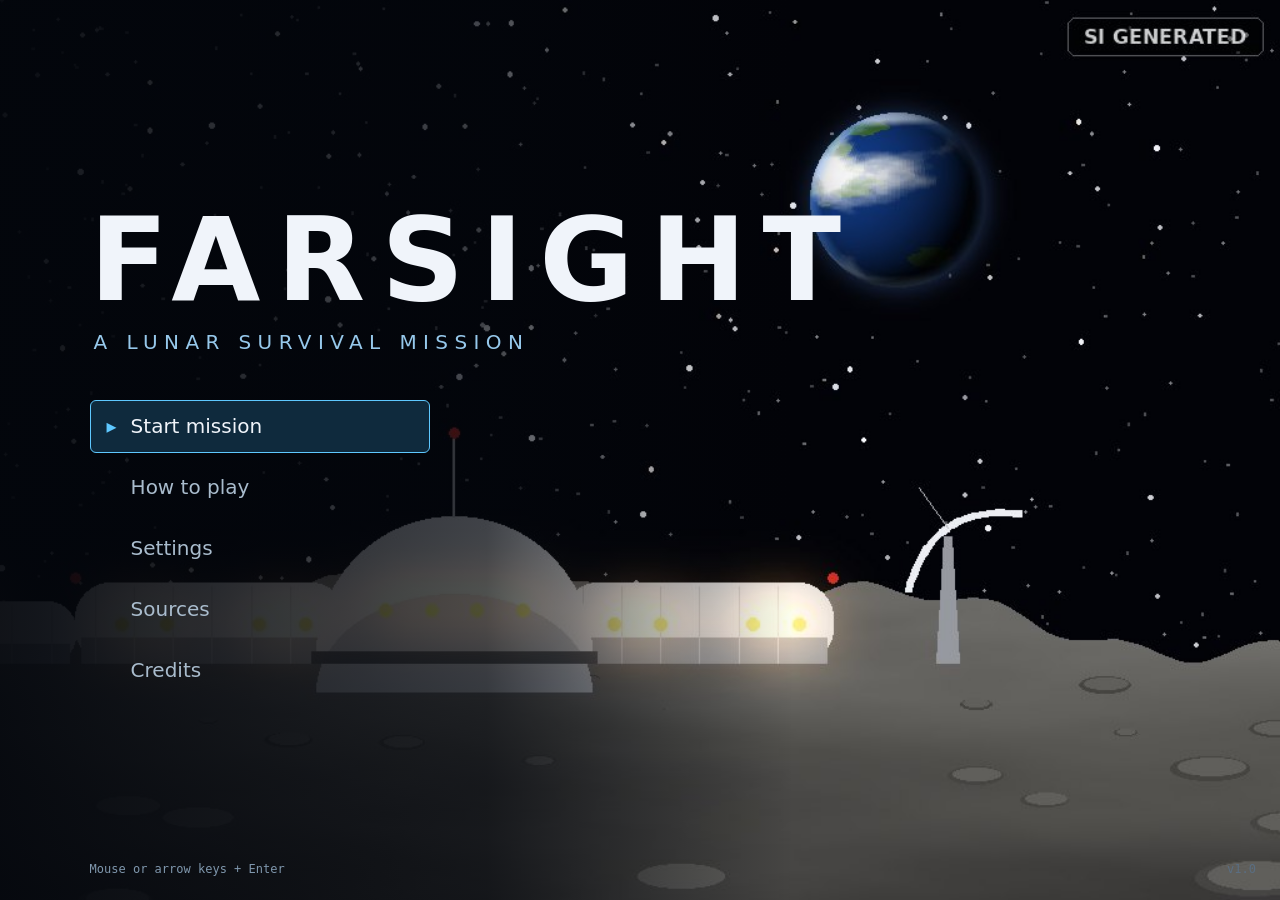
<file: index.html>
<!doctype html><html lang="en"><head><meta charset="utf-8">
<!-- SI generated: written with Claude (an AI assistant) for the Farsight team. See SI_DISCLOSURE.md. -->
<meta name="generator" content="SI generated with Claude (an AI assistant)">
<meta name="si-disclosure" content="Code, data, text, videos and title art in this game are SI generated with Claude (an AI assistant). See SI_DISCLOSURE.md and si-disclosure.json."><title>Farsight</title>
<meta name="viewport" content="width=device-width,initial-scale=1"><link rel="icon" href="data:,">
<style>
:root{--bg:#0b1020;--ink:#eef2ff;--ok:#4ade80;--warn:#fbbf24;--bad:#f87171;--pan:#101a33cc}
*{box-sizing:border-box}body{margin:0;overflow:hidden;background:var(--bg);color:var(--ink);font:600 16px/1.3 "Trebuchet MS",system-ui,sans-serif}
canvas{display:block}
#top{position:fixed;top:10px;left:10px;background:var(--pan);padding:8px 14px;border-radius:10px}
#meters{position:fixed;top:56px;left:10px;width:230px;background:var(--pan);padding:8px 12px;border-radius:10px}
.m{margin:6px 0}.m i{display:block;height:12px;background:#223;border-radius:6px;overflow:hidden}
.m b{display:block;height:100%;background:var(--ok)}.m b.lo{background:var(--bad)}
#obj{position:fixed;top:10px;right:10px;width:270px;background:var(--pan);padding:8px 12px;border-radius:10px;font-size:14px}
#obj h4{margin:0 0 6px}.lk{opacity:.5}.ok{color:var(--ok)}
#cross{position:fixed;left:50%;top:50%;transform:translate(-50%,-50%);opacity:.7;pointer-events:none}
#prompt{position:fixed;left:50%;top:56%;transform:translateX(-50%);background:var(--pan);padding:6px 14px;border-radius:8px;display:none}
#msg{position:fixed;left:50%;bottom:90px;transform:translateX(-50%);background:var(--pan);padding:8px 16px;border-radius:8px;display:none}
#toast{position:fixed;left:50%;bottom:20px;transform:translateX(-50%);width:min(620px,92vw);background:#1b2547ee;padding:10px 16px;border-radius:10px;display:none;font-size:15px}
#toast a,#sources a{color:#93c5fd}
#where{position:fixed;top:10px;left:50%;transform:translateX(-50%);background:var(--pan);padding:6px 16px;border-radius:10px;font-size:15px;letter-spacing:.04em;pointer-events:none}
#map{position:fixed;right:10px;bottom:10px;width:190px;height:190px;background:#0a1226cc;border-radius:12px;display:block}
#visor{position:fixed;inset:0;pointer-events:none;display:none;background:radial-gradient(ellipse at 50% 46%,rgba(0,0,0,0) 56%,rgba(6,10,20,.55) 78%,rgba(2,4,8,.94) 100%);box-shadow:inset 0 0 90px 30px rgba(0,0,0,.55)}
#visor i{position:absolute;left:50%;bottom:4%;transform:translateX(-50%);font:600 13px/1 monospace;color:#9fd8ff;letter-spacing:.12em;background:#06101acc;padding:5px 12px;border-radius:8px;font-style:normal}
#spe{position:fixed;inset:0;background:#ff1a1a33;pointer-events:none;display:none}
#sources{position:fixed;inset:8% 12%;background:#0b1020f2;padding:18px;border-radius:12px;overflow:auto;display:none;font-size:14px}
#overlay{position:fixed;inset:0;background:#05080fee;display:flex;align-items:center;justify-content:center;text-align:center;padding:20px}
#overlay>div{max-width:560px}#overlay h1{margin:0 0 8px;font-size:44px}
button{font:inherit;padding:12px 26px;border:0;border-radius:10px;background:var(--ok);color:#052;cursor:pointer;margin-top:14px}
</style>
<link rel="stylesheet" href="css/minigames.css">
<link rel="stylesheet" href="css/screens.css">
<link rel="stylesheet" href="css/cards.css">
<script type="importmap">{"imports":{"three":"./vendor/three.module.js","cannon-es":"./vendor/cannon-es.js"}}</script>
</head><body>
<div id="top"></div><div id="meters"></div><div id="obj"></div><div id="cross">+</div>
<div id="where"></div><div id="guide"></div><canvas id="map" width="380" height="380"></canvas><div id="visor"><i>EVA · SUIT ON · NO AIR OUTSIDE</i></div><div id="prompt"></div><div id="msg"></div><div id="toast"></div><div id="spe"></div><div id="sources"></div><div id="overlay"></div>
<div id="title"><h1>FARSIGHT</h1><div class="ts-sub">A LUNAR SURVIVAL MISSION</div>
 <div class="ts-menu"><button data-act="start" type="button">Start mission</button><button data-act="how" type="button">How to play</button><button data-act="settings" type="button">Settings</button><button data-act="sources" type="button">Sources</button><button data-act="credits" type="button">Credits</button></div>
 <div class="ts-panel"></div><div class="ts-foot">Mouse or arrow keys + Enter</div><div class="ts-ver">v1.0</div></div>
<div id="icard"><div class="ic-box"><div class="ic-head"><span class="ic-code"></span><button class="ic-x" type="button" title="Close (Esc)">✕</button></div><div class="ic-body"><div class="ic-text"></div><div class="ic-img"><canvas width="360" height="440"></canvas></div></div></div></div>
<div id="sleepfx"></div>
<div id="cine"><video id="cine-v" playsinline muted preload="auto"></video><button id="cine-skip" type="button">Skip ▸</button><div id="cine-hint">Esc / Space to skip</div></div>
<script type="module" src="src/main.js"></script></body></html>
</file>
<file: css/minigames.css>
/* SI generated: written with Claude (an AI assistant) for the Farsight team. See SI_DISCLOSURE.md. */
/* Maintenance minigames: one visual language for every panel. */
#mg{position:fixed;inset:0;display:none;align-items:flex-start;justify-content:center;padding:58px 12px 12px;background:rgba(2,5,10,.45);z-index:40;
 font:500 14px/1.35 system-ui,"Segoe UI",Roboto,sans-serif;color:#dfe8f2;user-select:none}
#mg.open{display:flex}
.mg-panel{position:relative;width:min(900px,96vw);max-height:calc(100vh - 70px);display:flex;flex-direction:column;background:linear-gradient(#0c1521,#080e17);
 border:1px solid #23415c;border-radius:6px;box-shadow:0 24px 70px rgba(0,0,0,.65);overflow:hidden;animation:mgIn .18s ease-out}
@keyframes mgIn{from{opacity:0;transform:translateY(8px)}to{opacity:1;transform:none}}
.mg-head{display:flex;align-items:center;gap:14px;padding:10px 14px;border-bottom:1px solid #1b3047;background:#0a1622}
.mg-code{font:600 11px/1 ui-monospace,Consolas,monospace;color:#5ec8ff;letter-spacing:.14em;border:1px solid #23415c;padding:5px 7px;border-radius:3px}
.mg-title{font-weight:650;font-size:17px;letter-spacing:.02em}.mg-where{color:#7f97ad;font-size:12px;margin-top:2px}
.mg-x{margin-left:auto;font:600 12px/1 ui-monospace,monospace;letter-spacing:.08em;background:transparent;color:#9fb3c6;border:1px solid #2b4560;border-radius:4px;padding:8px 10px;cursor:pointer}
.mg-x:hover{color:#fff;border-color:#5ec8ff}
.mg-obj{padding:8px 14px;color:#a9bccd;border-bottom:1px solid #132436;font-size:13px}
.mg-body{padding:12px 14px;overflow:auto;flex:1;min-height:0}
.mg-foot{display:flex;align-items:center;gap:10px;padding:8px 14px;border-top:1px solid #1b3047;background:#09121b;font:12px/1.2 ui-monospace,Consolas,monospace;color:#a9bccd}
.mg-dot{width:8px;height:8px;border-radius:50%;background:#5ec8ff;box-shadow:0 0 6px #5ec8ff}
.mg-foot[data-kind=ok]{color:#5ef0a0}.mg-foot[data-kind=ok] .mg-dot{background:#5ef0a0;box-shadow:0 0 6px #5ef0a0}
.mg-foot[data-kind=warn]{color:#ffc857}.mg-foot[data-kind=warn] .mg-dot{background:#ffc857;box-shadow:none}
.mg-foot[data-kind=bad]{color:#ff6b6b}.mg-foot[data-kind=bad] .mg-dot{background:#ff6b6b;animation:mgBlink .5s steps(2) infinite}
@keyframes mgBlink{50%{opacity:.2}}
.mg-status{flex:1}.mg-bar{flex:0 0 170px;height:5px;background:#132436;border-radius:3px;overflow:hidden}.mg-bar b{display:block;height:100%;width:0;background:#5ec8ff;transition:width .3s}
.mg-done{position:absolute;inset:0;display:none;align-items:center;justify-content:center;background:rgba(5,10,16,.72)}
.mg-done.show{display:flex;animation:mgIn .25s ease-out}
.mg-done-box{text-align:center;padding:22px 34px;border:1px solid #2f6f55;background:#0a1a17;border-radius:6px;max-width:520px}
.mg-done-k{font:600 11px ui-monospace,monospace;letter-spacing:.2em;color:#5ef0a0}.mg-done-t{font-size:22px;font-weight:650;margin:6px 0}.mg-done-s{color:#a9bccd;font-size:13px}
.mg-btn{font:600 13px/1 system-ui,sans-serif;letter-spacing:.04em;padding:10px 18px;margin-top:14px;border-radius:4px;border:1px solid #2f6f8f;background:#0f2a3d;color:#dff4ff;cursor:pointer}
.mg-btn:hover:not(:disabled){border-color:#5ec8ff;background:#14364f}.mg-btn:disabled{opacity:.4;cursor:default}
.mg-btn.warn{border-color:#7a5a1c;background:#2a2010;color:#ffe2a0}
/* layout helpers */
.mg-row{display:flex;gap:14px;align-items:stretch;flex-wrap:wrap}.mg-col{display:flex;flex-direction:column;gap:10px}
.mg-card{background:#0d1824;border:1px solid #1d3349;border-radius:5px;padding:10px 12px}
.mg-k{font:600 10.5px ui-monospace,monospace;letter-spacing:.14em;color:#7f97ad;margin-bottom:6px}
.mg-mono{font-family:ui-monospace,Consolas,monospace}
svg.mg-svg{display:block;width:100%;height:auto;max-height:56vh}
.mg-click{cursor:pointer}
/* readout bars */
.mg-read{display:grid;grid-template-columns:1fr auto;gap:3px 10px;margin:6px 0}.mg-read-l{font-size:12px;color:#a9bccd}.mg-read-v{font:12px ui-monospace,monospace;color:#ffc857}
.mg-read.ok .mg-read-v{color:#5ef0a0}.mg-track{grid-column:1/3;position:relative;height:8px;background:#132436;border-radius:4px}
.mg-band{position:absolute;top:0;bottom:0;background:rgba(94,240,160,.22);border-left:1px solid #5ef0a0;border-right:1px solid #5ef0a0}
.mg-mark{position:absolute;top:-3px;width:3px;height:14px;margin-left:-1px;background:#ffc857;transition:left .08s}.mg-read.ok .mg-mark{background:#5ef0a0}
/* locked panel */
.mg-locked{max-width:520px;margin:8px auto}.mg-locked-k{font:600 11px ui-monospace,monospace;letter-spacing:.16em;color:#7f97ad;margin-bottom:8px}
.mg-req{display:flex;gap:10px;padding:7px 10px;border:1px solid #1d3349;border-radius:4px;margin:5px 0;background:#0d1824}
.mg-req span:first-child{font:700 13px ui-monospace,monospace;width:14px}.mg-req.ok{color:#8fdcb4}.mg-req.ok span:first-child{color:#5ef0a0}.mg-req.no span:first-child{color:#ff6b6b}
/* flowing lines (power, air, coolant, water) */
.mg-flow{stroke-dasharray:6 8;animation:mgFlow .7s linear infinite}@keyframes mgFlow{to{stroke-dashoffset:-14}}
.mg-flow.slow{animation-duration:1.4s}
.mg-pulse{animation:mgPulse .8s ease-in-out infinite}@keyframes mgPulse{50%{opacity:.25}}
.mg-tile{transform-box:fill-box;transform-origin:center;transition:transform .12s ease-out}
/* toggle / switch buttons (generator, coolant) */
.mg-sw{display:flex;flex-direction:column;align-items:center;gap:6px;width:92px;padding:8px 4px;border:1px solid #1d3349;border-radius:5px;background:#0d1824;cursor:pointer}
.mg-sw .lev{width:22px;height:46px;border-radius:11px;background:#132436;border:1px solid #2b4560;position:relative}
.mg-sw .lev::after{content:"";position:absolute;left:2px;right:2px;height:20px;bottom:2px;border-radius:9px;background:#566a80;transition:all .12s}
.mg-sw.on .lev::after{bottom:22px;background:#5ec8ff}.mg-sw .lbl{font:600 10.5px ui-monospace,monospace;letter-spacing:.06em;text-align:center;color:#a9bccd}
.mg-lamp{width:10px;height:10px;border-radius:50%;background:#26323f;display:inline-block}.mg-lamp.on{background:#5ef0a0;box-shadow:0 0 6px #5ef0a0}.mg-lamp.amb{background:#ffc857}.mg-lamp.bad{background:#ff6b6b;box-shadow:0 0 6px #ff6b6b}
/* drag cards (water) */
.mg-mod{width:128px;min-height:92px;padding:7px;border:1px solid #2b4560;border-radius:5px;background:#0f1d2b;cursor:grab;font-size:11.5px;touch-action:none}
.mg-mod b{display:block;font-size:12.5px;letter-spacing:.03em;color:#dfe8f2;margin-bottom:4px}.mg-mod .rm{color:#5ec8ff}.mg-mod .nd{color:#ffc857;margin-top:3px}
.mg-mod.sel{border-color:#5ec8ff;box-shadow:0 0 0 1px #5ec8ff}.mg-mod.drag{opacity:.85;position:fixed;z-index:60;pointer-events:none}
.mg-slot{width:140px;min-height:104px;border:1px dashed #2b4560;border-radius:6px;padding:5px;display:flex;align-items:center;justify-content:center;color:#566a80;font:11px ui-monospace,monospace;position:relative}
.mg-slot.hot{border-color:#5ec8ff;background:#0f2233}.mg-slot.bad{border-color:#ff6b6b;background:#2a1216}.mg-slot.good{border-color:#5ef0a0}
/* sliders */
.mg-range{width:100%;accent-color:#5ec8ff}
.mg-log{font:12px/1.45 ui-monospace,Consolas,monospace;color:#9fb3c6;height:110px;overflow:auto;background:#060c14;border:1px solid #16283a;border-radius:4px;padding:6px 8px}
.mg-log .ok{color:#5ef0a0}.mg-log .warn{color:#ffc857}.mg-log .hi{color:#5ec8ff}
.mg-steps{display:flex;gap:6px;margin-bottom:10px}.mg-step{flex:1;padding:6px 8px;border:1px solid #1d3349;border-radius:4px;font:600 10.5px ui-monospace,monospace;letter-spacing:.06em;color:#566a80}
.mg-step.cur{border-color:#5ec8ff;color:#5ec8ff}.mg-step.done{border-color:#2f6f55;color:#5ef0a0}
.mg-frag{display:inline-block;margin:4px;padding:6px 8px;border:1px solid #2b4560;border-radius:4px;background:#0f1d2b;font:12px ui-monospace,monospace;cursor:pointer}
.mg-frag.sel{border-color:#5ec8ff}.mg-frag.used{opacity:.25;pointer-events:none}
.mg-pkt{display:inline-block;margin:3px;padding:6px 8px;border:1px solid #1d3349;border-radius:4px;font:12px ui-monospace,monospace;color:#a9bccd;min-width:120px;vertical-align:top}
.mg-pkt.gap{border-style:dashed;border-color:#ffc857;color:#ffc857;cursor:pointer}.mg-pkt.bad{border-color:#ff6b6b;color:#ff6b6b}.mg-pkt.fill{border-color:#5ef0a0;color:#5ef0a0}
</file>
<file: css/screens.css>
/* SI generated: written with Claude (an AI assistant) for the Farsight team. See SI_DISCLOSURE.md. */
/* Title screen and cinematics */
#title{position:fixed;inset:0;z-index:60;display:none;flex-direction:column;justify-content:center;padding:0 7vw;
 background:linear-gradient(90deg,rgba(3,6,12,.94) 0%,rgba(3,6,12,.7) 38%,rgba(3,6,12,0) 62%),url(../assets/title_bg.jpg) right top/cover no-repeat #03060c;   /* pinned top-right so the SI GENERATED watermark is never cropped */
 font:500 16px/1.35 system-ui,"Segoe UI",Roboto,sans-serif;color:#dfe8f2}
#title h1{margin:0;font:800 clamp(56px,9vw,124px)/1 system-ui,"Segoe UI",sans-serif;letter-spacing:.14em;color:#f0f4fa}
#title .ts-sub{margin:10px 0 44px 4px;font-weight:300;letter-spacing:.32em;color:#96c8eb;font-size:clamp(13px,1.6vw,20px)}
.ts-menu{display:flex;flex-direction:column;gap:8px;width:min(340px,80vw)}
.ts-menu button,.ts-panel button{all:unset;cursor:pointer;padding:12px 18px 12px 40px;border:1px solid transparent;border-radius:6px;font-size:20px;color:#a9bccd;position:relative}
.ts-menu button.on{background:#0f2a3d;border-color:#5ec8ff;color:#f0f4fa}.ts-menu button.on::before{content:"▸";position:absolute;left:16px;color:#5ec8ff}
.ts-panel{display:none;width:min(560px,86vw);background:#0b1622e6;border:1px solid #23415c;border-radius:8px;padding:18px 22px;font-size:15px}
.ts-panel h2{margin:0 0 10px;font-size:20px;letter-spacing:.06em}.ts-panel p{color:#a9bccd}
.ts-panel .ts-back{margin-top:14px;padding:9px 18px;border:1px solid #2f6f8f;background:#0f2a3d;color:#dff4ff;font-size:15px}
.ts-row{display:flex;justify-content:space-between;align-items:center;padding:8px 0;border-bottom:1px solid #16283a}
.ts-row button{padding:7px 14px;border:1px solid #2f6f8f;background:#0f2a3d;color:#dff4ff;font-size:14px}.ts-note{font-size:13px}
.ts-foot{position:absolute;left:7vw;bottom:24px;font:12px ui-monospace,Consolas,monospace;color:#7f97ad}
.ts-ver{position:absolute;right:24px;bottom:24px;font:12px ui-monospace,monospace;color:#5a6e82}
#cine{position:fixed;inset:0;z-index:70;background:#000;display:none;align-items:center;justify-content:center}
#cine video{width:100%;height:100%;object-fit:contain;background:#000}
#cine-skip{all:unset;position:absolute;right:24px;bottom:22px;padding:9px 16px;border:1px solid #2b4560;border-radius:6px;background:#0a1622cc;color:#a9bccd;font:600 13px system-ui,sans-serif;cursor:pointer}
#cine-skip:hover{color:#fff;border-color:#5ec8ff}
#cine-hint{position:absolute;left:24px;bottom:28px;font:12px ui-monospace,monospace;color:#5a6e82}
</file>
<file: css/cards.css>
/* SI generated: written with Claude (an AI assistant) for the Farsight team. See SI_DISCLOSURE.md. */
/* Information cards (click a machine) */
#icard{position:fixed;inset:0;z-index:45;display:none;align-items:center;justify-content:center;background:rgba(2,5,10,.45);font:500 15px/1.45 system-ui,"Segoe UI",Roboto,sans-serif}
.ic-box{width:min(740px,94vw);border:2px solid #e8eef5;border-radius:4px;overflow:hidden;box-shadow:0 20px 60px rgba(0,0,0,.6);animation:mgIn .16s ease-out}
.ic-head{display:flex;align-items:center;background:#1f74a8;color:#fff;padding:12px 16px;font-size:19px;letter-spacing:.03em}
.ic-x{all:unset;margin-left:auto;cursor:pointer;font-size:26px;line-height:1;padding:0 4px;color:#fff}.ic-x:hover{opacity:.75}
.ic-body{display:flex;min-height:300px}
.ic-text{flex:1 1 52%;background:#0f5f8f;color:#eef6fc;padding:14px 18px;border-right:2px solid #e8eef5;overflow:auto;max-height:66vh}
.ic-text h3{margin:0 0 6px;font-size:17px;font-weight:600}.ic-text p{margin:6px 0 10px}
.ic-k{font:600 11px ui-monospace,monospace;letter-spacing:.14em;color:#bfe3fa;margin-top:8px}
.ic-tags{display:flex;gap:6px;flex-wrap:wrap}.ic-tag{font:600 11px ui-monospace,monospace;border:1px solid #bfe3fa;border-radius:3px;padding:2px 6px;color:#e6f4ff}
.ic-src{font-size:12px;margin-top:8px}.ic-src a{color:#cfeaff;margin-right:8px}
.ic-img{flex:1 1 48%;background:#141a22 radial-gradient(#1e2833 1px,transparent 1px) 0 0/14px 14px;display:flex;align-items:center;justify-content:center;padding:14px}
.ic-img canvas{max-width:100%;max-height:60vh;border:1px solid #2b3a4a}
/* new-day transition */
#sleepfx{position:fixed;inset:0;z-index:38;background:#000;opacity:0;pointer-events:none;display:flex;flex-direction:column;align-items:center;justify-content:center;
 color:#e8eef5;font:300 18px system-ui,sans-serif;letter-spacing:.06em;transition:opacity .7s ease}
#sleepfx.in{opacity:1}#sleepfx.out{opacity:0}#sleepfx .sf-d{font:700 46px system-ui,sans-serif;letter-spacing:.18em;margin-bottom:8px;transition:color .4s}
#sleepfx.new .sf-d{color:#ffd68a}
/* action points badge */
#top .ap{display:inline-block;min-width:1.4em;text-align:center;border-radius:6px}
#top .ap.zero{background:#dc2626;color:#fff;padding:0 7px;box-shadow:0 0 0 2px #fca5a5;animation:apPulse 1s ease-in-out infinite}
#top .ap-hint{margin-top:5px;font-size:13px;color:#fecaca}
@keyframes apPulse{50%{box-shadow:0 0 0 5px rgba(252,165,165,.25)}}
/* wide title panel for Sources */
.ts-panel.wide{width:min(900px,92vw);max-height:74vh;overflow:auto}
.ts-panel h3{margin:16px 0 6px;font-size:16px;color:#5ec8ff}.ts-panel ul{padding-left:20px;color:#c9d6e2}.ts-panel li{margin:4px 0}
.ts-panel a{color:#93c5fd}.src-t{width:100%;border-collapse:collapse;font-size:13px}.src-t td,.src-t th{border-bottom:1px solid #16283a;padding:5px 6px;text-align:left;vertical-align:top}.src-t th{color:#7f97ad;font-weight:600}
#sources h2{margin-top:0}#sources h3{color:#93c5fd}#sources table{width:100%;border-collapse:collapse}#sources td,#sources th{border-bottom:1px solid #223;padding:4px;text-align:left}
#title .ts-panel[style*="display: block"] ~ .ts-foot{display:none}
/* first-task guide */
#guide{position:fixed;top:54px;left:50%;transform:translateX(-50%);display:none;z-index:6;pointer-events:none;font:500 14px system-ui,"Segoe UI",sans-serif;color:#fff7e0}
#guide{background:rgba(20,16,4,.72);border:1px solid #ffc94a;border-radius:8px;padding:7px 14px 7px 10px}
#guide .g-arrow{display:inline-block;width:26px;text-align:center;font-size:20px;color:#ffc94a;vertical-align:middle;transition:transform .08s linear}
#guide .g-txt{display:inline-block;vertical-align:middle;margin-left:8px}#guide .g-txt b{display:block;font-size:15px}#guide .g-txt span{font-size:12px;color:#ffe3a1}
#guide .g-done{color:#bbf7d0;font-weight:600}
</file>
